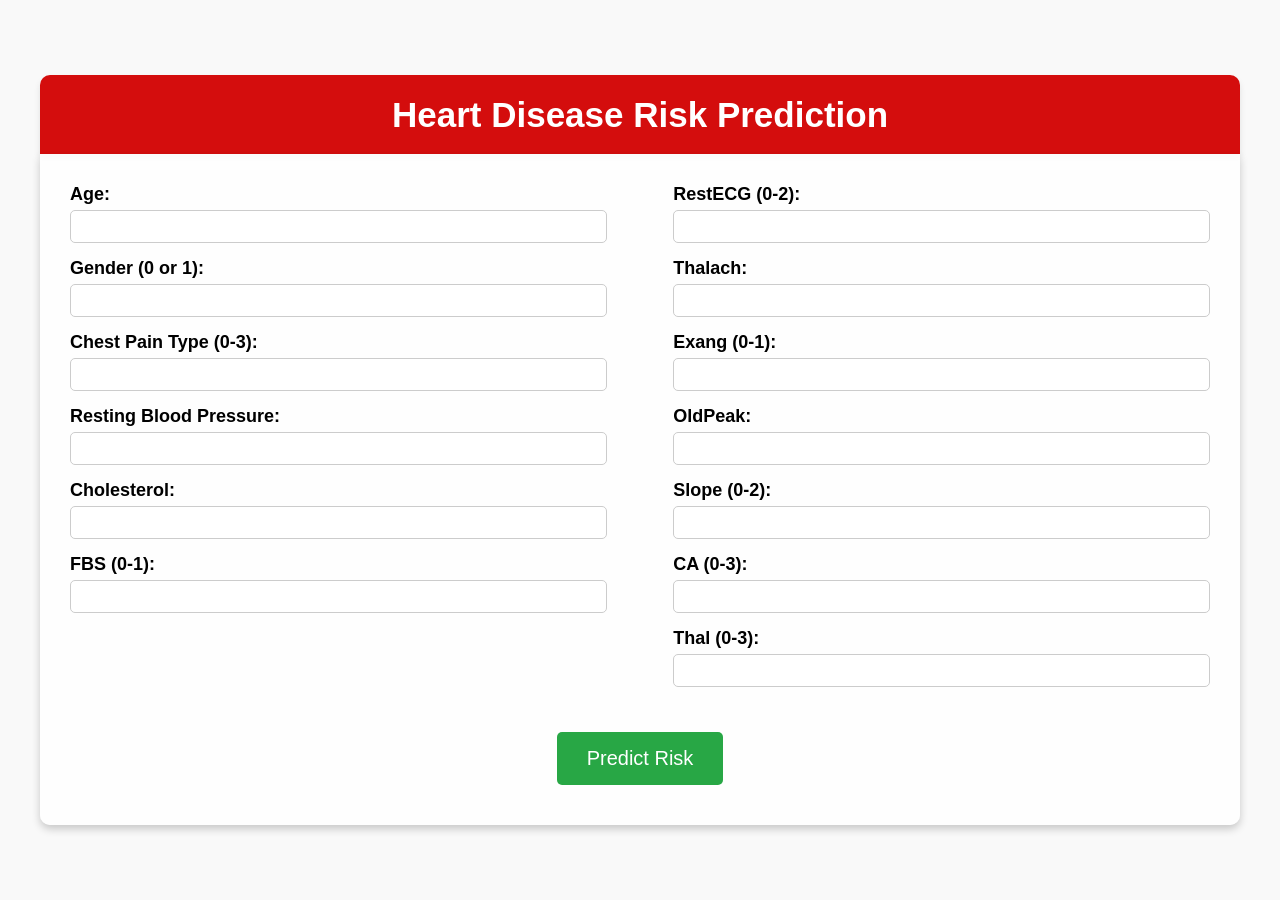
<file: templates/form.html>
<!DOCTYPE html>
<html lang="en">

<head>
    <meta charset="UTF-8">
    <meta name="viewport" content="width=device-width, initial-scale=1.0">
    <title>Heart Disease Risk Prediction</title>
    <link rel="stylesheet" href="styles.css">
    <link rel="stylesheet" href="style.css">
    <link rel="stylesheet" href="secstyle.css">

    <style>
        /* Existing styles */
    
        /* Loading bar styles */
        #loadingBar {
            display: none;
            /* Hidden by default */
            width: 100%;
            height: 50px;
            background-color: #f3f3f3;
            overflow: hidden;
            margin-bottom: 20px;
        }
    
        #loadingBar .progress {
            height: 100%;
            width: 0;
            background-color: #28a745;
            transition: width 1s ease;
        }
    </style>
</head>

<body>
    <div id="loadingBar">
        <div class="progress" id="progressBar"></div>
    </div>

    <nav class="navbar">
        <h1>Heart Disease Risk Prediction</h1>
    </nav>

    <div class="form-container">
        <form id="heart-disease-form">
            <div class="form-content">
                <div class="form-section">
                    <label for="age">Age:</label>
                    <input type="text" id="age" name="age">
                    <label for="gender">Gender (0 or 1):</label>
                    <input type="text" id="gender" name="gender">
                    <label for="chestPainType">Chest Pain Type (0-3):</label>
                    <input type="text" id="chestPainType" name="chestPainType">
                    <label for="bloodPressure">Resting Blood Pressure:</label>
                    <input type="text" id="bloodPressure" name="bloodPressure">
                    <label for="cholesterol">Cholesterol:</label>
                    <input type="text" id="cholesterol" name="cholesterol">
                    <label for="fbs">FBS (0-1):</label>
                    <input type="text" id="fbs" name="fbs">
                </div>

                <div class="form-section">
                    <label for="restecg">RestECG (0-2):</label>
                    <input type="text" id="restecg" name="restecg">
                    <label for="thalach">Thalach:</label>
                    <input type="text" id="thalach" name="thalach">
                    <label for="exang">Exang (0-1):</label>
                    <input type="text" id="exang" name="exang">
                    <label for="oldpeak">OldPeak:</label>
                    <input type="text" id="oldpeak" name="oldpeak">
                    <label for="slope">Slope (0-2):</label>
                    <input type="text" id="slope" name="slope">
                    <label for="ca">CA (0-3):</label>
                    <input type="text" id="ca" name="ca">
                    <label for="thal">Thal (0-3):</label>
                    <input type="text" id="thal" name="thal">
                </div>
            </div>

            <div class="submit-container">
                <button type="button" class="submit-btn" onclick="handleSubmit()">
                    Predict Risk
                </button>
            </div>
        </form>
        <div class="result" id="result"></div>
    </div>

    <script src="script.js"></script>
</body>

</html>
</file>
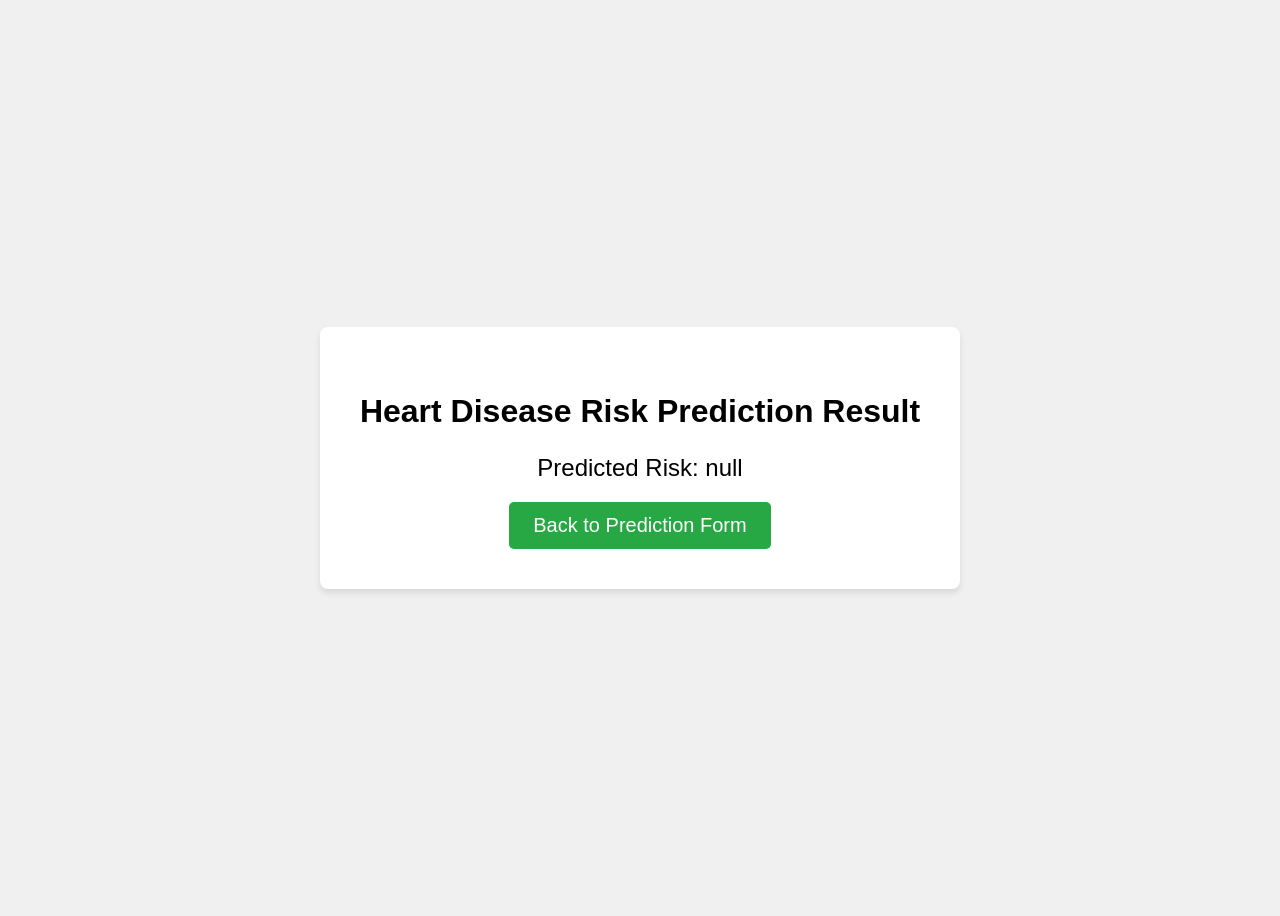
<file: templates/result.html>
<!DOCTYPE html>
<html lang="en">

<head>
    <meta charset="UTF-8">
    <meta name="viewport" content="width=device-width, initial-scale=1.0">
    <title>Prediction Result</title>
    <style>
        body {
            font-family: Arial, sans-serif;
            display: flex;
            justify-content: center;
            align-items: center;
            height: 100vh;
            background-color: #f0f0f0;
        }

        .result-container {
            background-color: white;
            padding: 40px;
            border-radius: 8px;
            box-shadow: 0 4px 6px rgba(0, 0, 0, 0.1);
            text-align: center;
        }

        .result-container h2 {
            font-size: 32px;
            margin-bottom: 20px;
        }

        .result-container p {
            font-size: 24px;
            margin-bottom: 20px;
        }

        .back-btn {
            background-color: #28a745;
            color: white;
            padding: 12px 24px;
            font-size: 20px;
            border: none;
            border-radius: 5px;
            cursor: pointer;
        }

        .back-btn:hover {
            background-color: #218838;
        }
    </style>
</head>

<body>
    <div class="result-container">
        <h2>Heart Disease Risk Prediction Result</h2>
        <p id="predictionResult">Loading...</p>
        <button class="back-btn" onclick="goBack()">Back to Prediction Form</button>
    </div>

    <script>
        // Display the prediction result stored in localStorage
        document.getElementById('predictionResult').textContent = 'Predicted Risk: ' + localStorage.getItem('risk');

        function goBack() {
            // Navigate back to the prediction form page
            window.location.href = 'form.html';
        }
    </script>
</body>

</html>
</file>
<file: templates/styles.css>
/* General styling */
body {
    font-family: Arial, sans-serif;
    margin: 0;
    padding: 0;
}

/* Navbar styling */
.navbar {
    background-color: rgb(212, 13, 13);
    color: white;
    padding: 0.01em;
    text-align: center;
}

#hfont {
    font-size: 3.5rem;
}

h1,
h2 {
    color: white;
}

/* Content layout */
.content {
    /* width: 100%; */
    height: 78vh;
    display: flex;
    align-items: center;
    justify-content: space-around;
    padding: 2em;
    background-color: #f4f4f4;
}

.left-img {
    width: 50%;
    max-width: 3rem;
}

/* Right content styling */
.right-content {
    width: 55%;
    font-size: 2rem;
}

p {
    font-size: larger;
    color: #333;
}

/* Button styling */
.check-button {
    display: inline-block;
    padding: 15px 30px;
    color: white;
    background-color: red;
    text-decoration: none;
    border-radius: 12px;
    margin-top: 1em;
    margin-left: 10em;
    /* align-items: center; */
}

.check-button:hover {
    background-color: darkred;
}



/* Form container styling */
/* .form-container {
    max-width: 600px;
    margin: 2em auto;
    padding: 2em;
    background-color: #fff;
    border: 1px solid #ccc;
    border-radius: 8px;
}

label {
    font-weight: bold;
    color: #333;
}

input, select {
    width: 100%;
    padding: 8px;
    margin: 0.5em 0;
    border: 1px solid #ccc;
    border-radius: 4px;
} */
</file>
<file: templates/style.css>
* {
    margin: 0;
    padding: 0;
    box-sizing: border-box;
}

body {
    font-family: Arial, sans-serif;
    display: flex;
    flex-direction: column;
    justify-content: center;
    align-items: center;
    background-image: url('https://mightygoodness.com/wp-content/uploads/2022/02/red-heart-in-the-hand-of-a-physician-how-is-vitamin-e-thought-to-play-a-role-in-reducing-the-risk-of-heart-disease-ss.jpg');
    background-size: cover;
    background-position: center;
    background-repeat: no-repeat;
    height: 100vh;
    padding: 20px;
}

.navbar {
    width: 100%;
    max-width: 1200px;
    background-color: #dc3545;
    padding: 1.5rem;
    text-align: center;
    border-radius: 10px 10px 0 0;
}

.navbar h1 {
    color: white;
    font-size: 35px;
    margin: 0;
}

.form-container {
    background: rgba(255, 255, 255, 0.85);
    border-radius: 0 0 10px 10px;
    width: 100%;
    max-width: 1200px;
    padding: 20px;
    box-shadow: 0 4px 8px rgba(0, 0, 0, 0.2);
    position: relative;
}

.form-content {
    display: flex;
    flex-wrap: wrap;
    justify-content: space-between;
}

.form-section {
    width: 48%;
    padding: 10px;
}

.form-section label {
    font-weight: bold;
    font-size: 18px;
    display: block;
    margin-bottom: 5px;
}

.form-section input {
    width: 100%;
    padding: 8px;
    margin-bottom: 15px;
    border-radius: 5px;
    border: 1px solid #ccc;
}

.submit-container {
    text-align: center;
    margin-top: 20px;
}

.submit-btn {
    background-color: #28a745;
    color: #fff;
    padding: 15px 30px;
    font-size: 20px;
    border: none;
    border-radius: 5px;
    cursor: pointer;
}

.result {
    margin-top: 20px;
    font-size: 20px;
    font-weight: bold;
}
</file>
<file: templates/secstyle.css>
/* General Styling */
body {
    font-family: 'Roboto', Arial, sans-serif;
    margin: 0;
    padding: 0;
    background-color: #f9f9f9;
    overflow-x: hidden;
}

/* Navbar Styling */
.navbar {
    background-color: rgb(212, 13, 13);
    color: white;
    padding: 1.2rem;
    text-align: center;
    box-shadow: 0 4px 6px rgba(0, 0, 0, 0.1);
}

#hfont {
    font-size: 32px;
    margin: 0;
}

/* Hero Section */
.hero {
    display: flex;
    flex-wrap: wrap;
    align-items: center;
    justify-content: space-between;
    padding: 2rem;
    max-width: 1200px;
    margin: 2rem auto;
    background-color: #fff;
    box-shadow: 0 8px 16px rgba(0, 0, 0, 0.1);
    border-radius: 1rem;
    overflow: hidden;
}

.hero-left {
    flex: 1;
    padding: 1rem;
    text-align: left;
}

.hero-title {
    color: #0d0dc2;
    font-size: 36px;
    margin-bottom: 1rem;
    animation: fadeIn 2s ease-in-out;
}

.hero-description {
    font-size: 1.1rem;
    color: #333;
    line-height: 1.6;
    margin-bottom: 1.5rem;
    animation: slideIn 2s ease-in-out;
}

.hero-right {
    flex: 1;
    display: flex;
    justify-content: center;
    padding: 1rem;
}

.hero-img {
    max-width: 400px;
    width: 100%;
    border-radius: 1rem;
    box-shadow: 0 8px 16px rgba(0, 0, 0, 0.1);
    animation: zoomIn 1.5s ease-in-out;
}

.check-button {
    display: inline-block;
    padding: 10px 20px;
    color: white;
    background-color: red;
    text-decoration: none;
    border-radius: 5px;
    margin-top: 1em;
    margin-left: 10em;
    /* align-items: center; */
}

.check-button:hover {
    background-color: darkred;
}


/* About Us Section */
.about-us {
    padding: 3rem 1rem;
    background-color: #fff;
    max-width: 1200px;
    margin: 2rem auto;
    box-shadow: 0 4px 8px rgba(0, 0, 0, 0.1);
    border-radius: 1rem;
}

.about-title {
    text-align: center;
    font-size: 30px;
    color: rgb(212, 13, 13);
    margin-bottom: 1.5rem;
}

.about-description {
    font-size: 1.1rem;
    color: #555;
    line-height: 1.6;
    text-align: center;
    margin-bottom: 2rem;
}

.about-points {
    list-style: none;
    padding: 0;
    margin: 0;
    display: flex;
    flex-wrap: wrap;
    justify-content: space-around;
}

.about-points li {
    flex: 1 1 300px;
    margin: 1rem;
    padding: 1rem;
    background-color: #f4f4f4;
    border-radius: 1rem;
    box-shadow: 0 4px 8px rgba(0, 0, 0, 0.1);
}

/* Footer Styling */
.footer {
    background-color: #2a285e;
    color: #ccc;
    padding: 1.5rem;
    text-align: center;
}

.footer-content {
    display: flex;
    justify-content: space-between;
    flex-wrap: wrap;
    max-width: 1200px;
    margin: auto;
    padding: 2rem 1rem;
}

.footer-section {
    flex: 1 1 300px;
    margin: 1rem;
}

.footer-section h3 {
    color: white;
    margin-bottom: 1rem;
}

.footer-section p,
.footer-section a {
    color: #ccc;
    text-decoration: none;
    margin-bottom: 0.5rem;
    display: block;
}

.footer-section a:hover {
    text-decoration: underline;
}

.social-icon {
    margin-right: 1rem;
    color: #ff6f61;
}

.social-icon:hover {
    text-decoration: underline;
}
</file>
